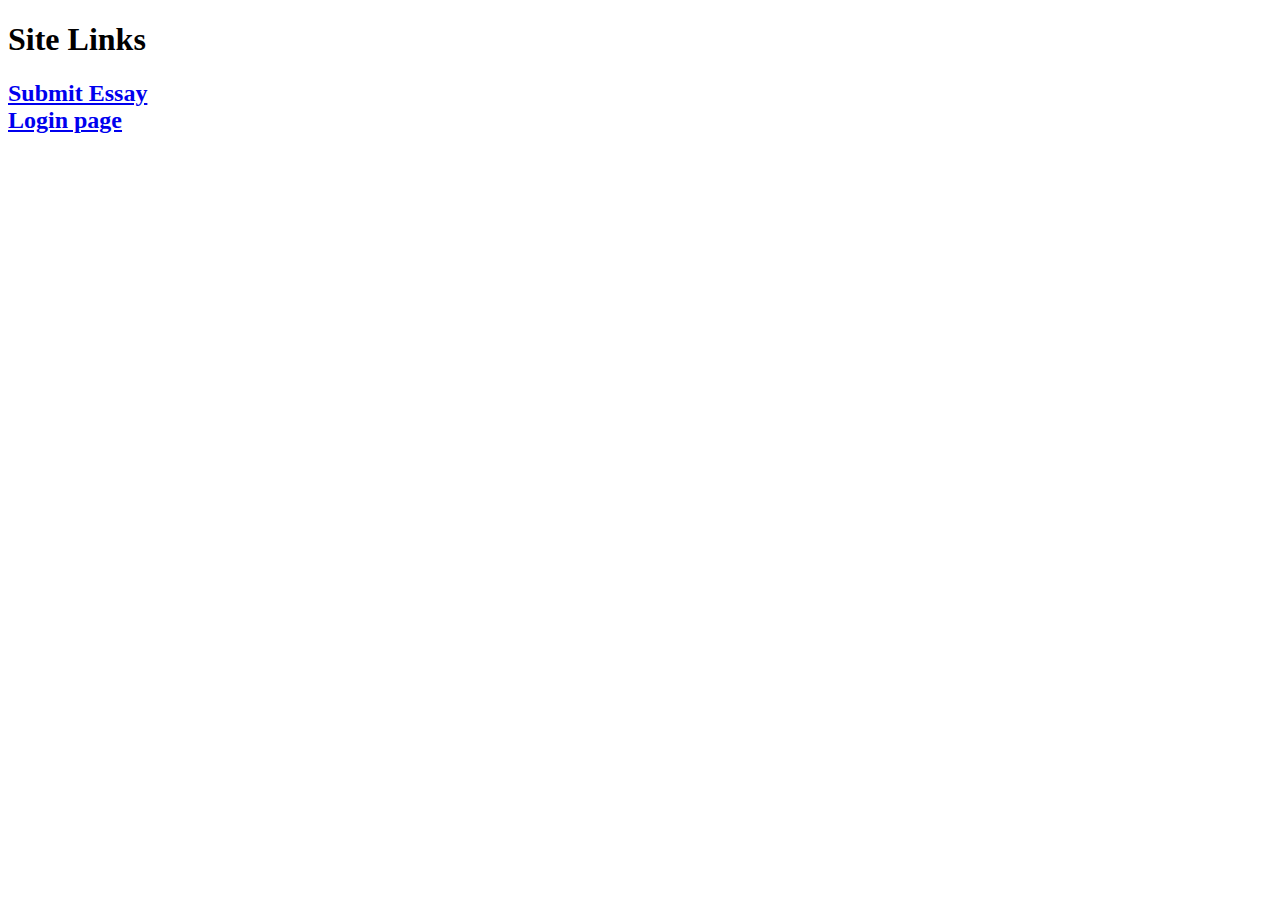
<file: Index.html>
<!DOCTYPE html>
<html lang="en">
<head>
    <meta charset="UTF-8">
    <meta viewport="width=device-width, initial-scale=1.0">
    <title>Site Index</title>
</head>
    <body>
        <div class="container">
            <div>
                <h1>Site Links</h1>
                <h2>
                    <li><a href="https://ss-deshmukh.github.io/AI_Essay_Evaluator/submit_essay">Submit Essay</a></li>
                    <li> <a href="https://ss-deshmukh.github.io/AI_Essay_Evaluator/login">Login page</a></li>
                </h2>
            </div>
    </body>
</html>
</file>
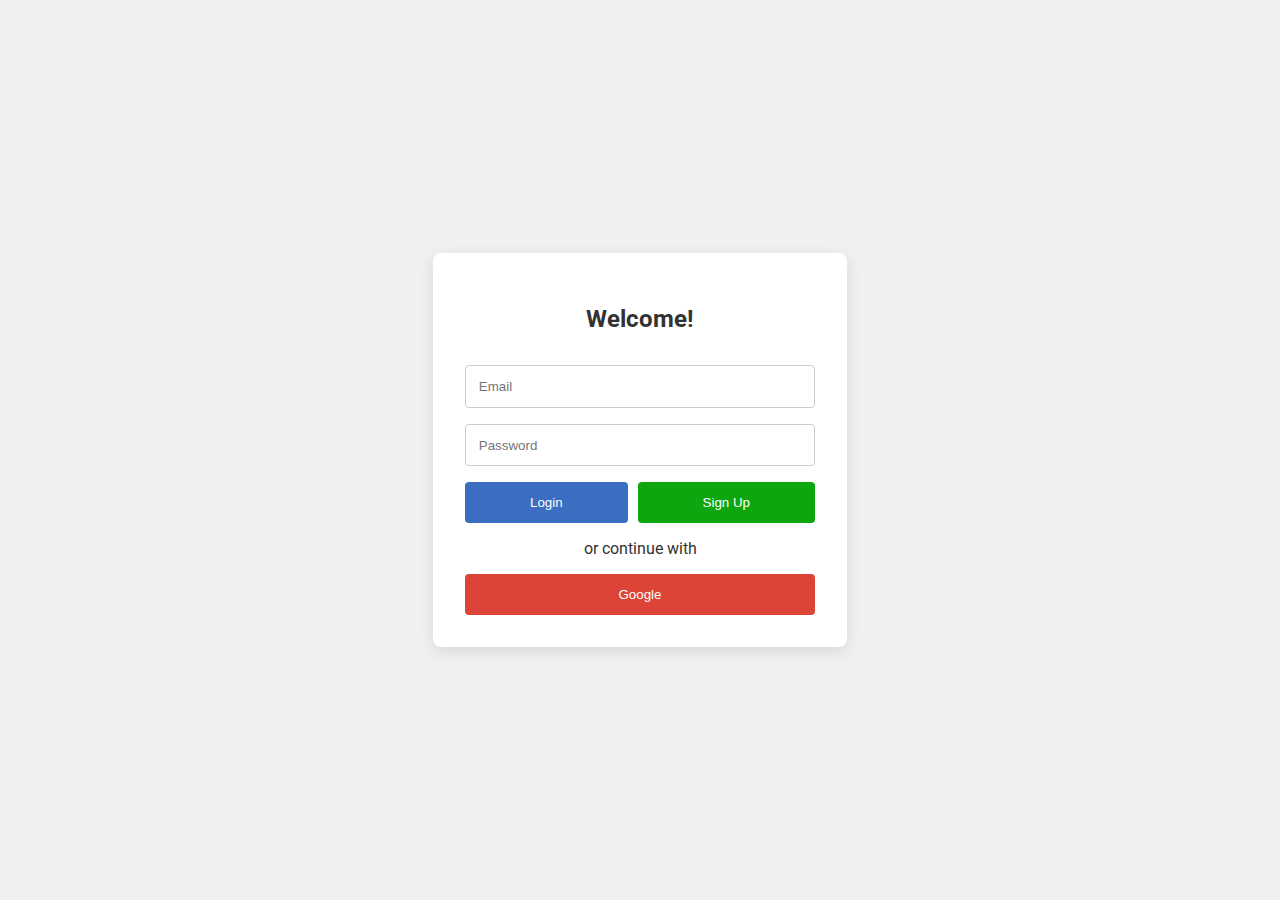
<file: login.html>
<!DOCTYPE html>
<html lang="en">
<head>
    <meta charset="UTF-8">
    <meta name="viewport" content="width=device-width, initial-scale=1.0">
    <title>Login Page</title>
    <link rel="stylesheet" href="https://fonts.googleapis.com/css?family=Roboto:300,400,500,700&display=swap">
    <link rel="stylesheet" href="login.css">
</head>
<body>
    <div class="login-container">
        <form action="/login" method="post" class="login-form">
            <h2>Welcome!</h2>
            <div class="input-group">
                <input type="email" name="email" placeholder="Email" required>
            </div>
            <div class="input-group">
                <input type="password" name="password" placeholder="Password" required>
            </div>
            <div class="button-group">
                <button type="submit" class="btn login-btn">Login</button>
                <button onclick="window.location.href='/signup'" class="btn signup-btn">Sign Up</button>
            </div>
            <div class="social-login">
                <p>or continue with</p>
                <button onclick="window.location.href='/login/google'" class="btn google-btn">Google</button>
            </div>
        </form>
    </div>
</body>
</html>
</file>
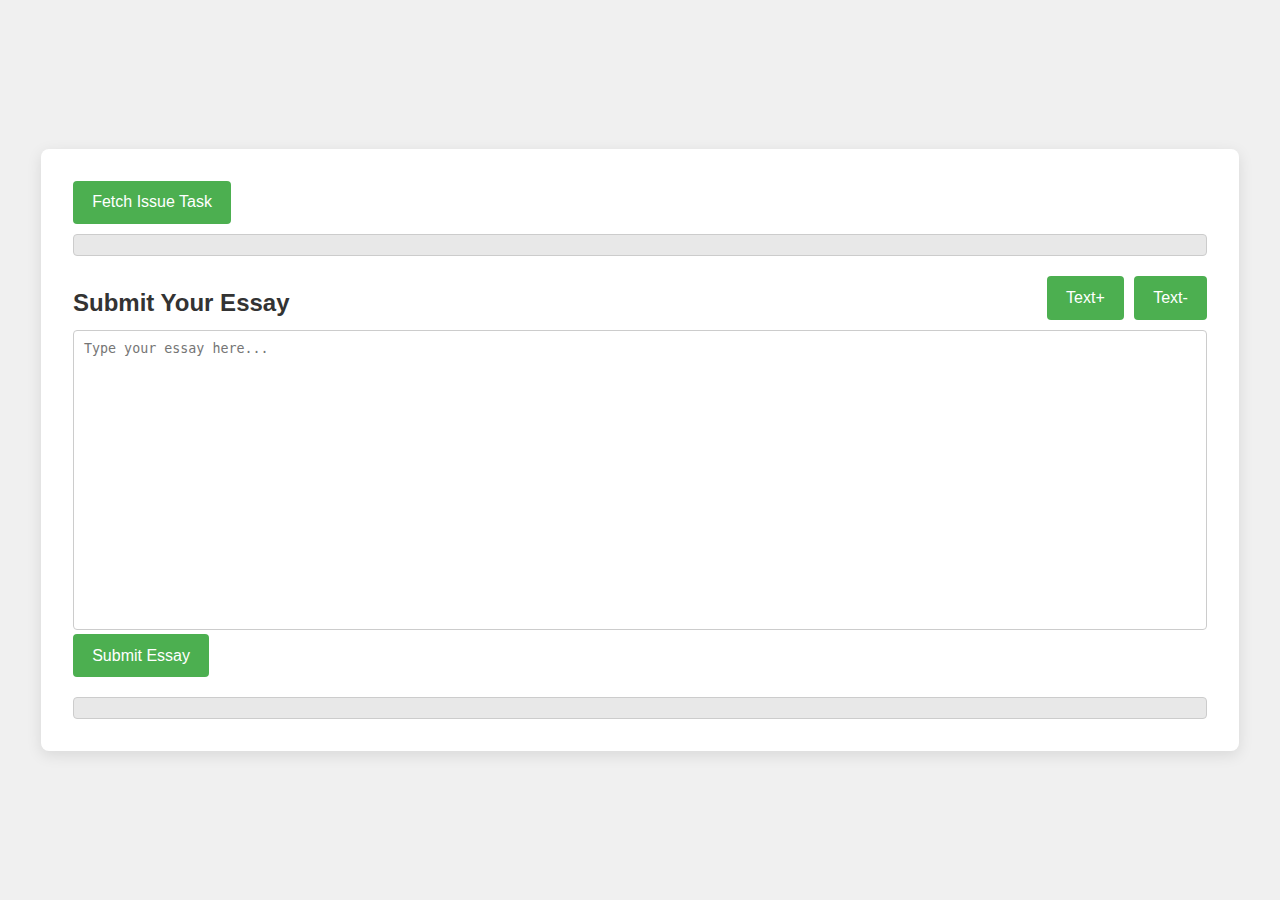
<file: submit_essay.html>
<!DOCTYPE html>
<html lang="en">
<head>
    <meta charset="UTF-8">
    <meta viewport="width=device-width, initial-scale=1.0">
    <title>Essay Submission</title>
    <link rel="stylesheet" href="submit_essay.css">
</head>
<body>
    <div class="container">
        <div class="task-fetcher">
            <button type="button" id="fetchIssue" class="action-btn">Fetch Issue Task</button>
            <div id="issueDisplay" class="display-box"></div>
        </div>

        <div class="header-and-controls">
            <h1 class="essay-header">Submit Your Essay</h1>
            <div class="text-controls">
                <button type="button" id="increaseTextSize" class="action-btn">Text+</button>
                <button type="button" id="decreaseTextSize" class="action-btn">Text-</button>
            </div>
        </div>
        
        <form id="essayForm" class="essay-form">
            <textarea id="essayText" class="essay-textarea" placeholder="Type your essay here..." required spellcheck="false"></textarea>
            <button type="submit" class="action-btn">Submit Essay</button>
        </form>
        <div id="responseArea" class="display-box"></div>
    </div>
    <script src="submit_essay.js"></script>
</body>
</html>
</file>
<file: login.css>
body {
    font-family: 'Roboto', sans-serif;
    background-color: #f0f0f0; /* Light gray background */
    margin: 0;
    padding: 0;
    display: flex;
    justify-content: center;
    align-items: center;
    height: 100vh;
}

.login-container {
    background-color: white; /* White background for the form */
    padding: 2rem;
    border-radius: 8px;
    box-shadow: 0 4px 15px rgba(0, 0, 0, 0.1);
    width: 350px;
}

.login-form h2 {
    text-align: center;
    color: #333; /* Dark gray for text */
    margin-bottom: 2rem;
}

.input-group {
    margin-bottom: 1rem;
}

.login-form input[type="email"],
.login-form input[type="password"] {
    width: 100%;
    padding: 0.8rem;
    border: 1px solid #ccc;
    border-radius: 4px;
    box-sizing: border-box;
}

.button-group {
    display: flex;
    justify-content: space-between;
}

.btn {
    padding: 0.8rem;
    border: none;
    border-radius: 4px;
    cursor: pointer;
    flex-grow: 1;
    margin-right: 10px;
}

.login-btn {
    background-color: #3b6ec0; /* Green button */
    color: white;
}

.signup-btn {
    background-color: #0ea60e; /* Pink button */
    color: white;
}

.btn:last-child {
    margin-right: 0;
}

.btn:hover {
    opacity: 0.9;
}

.social-login p {
    text-align: center;
    color: #333;
    margin: 1rem 0;
}

.google-btn {
    background-color: #DB4437; /* Google blue */
    color: rgb(252, 252, 252);
    width: 100%;
    
}

.google-btn:hover {
    background-color: #DB4437; /* Darker blue */
}
</file>
<file: submit_essay.css>
body {
    font-family: 'Roboto', sans-serif;
    background-color: #f0f0f0;
    margin: 10px; /* Smaller margin around the body for minimal blank space */
    display: flex;
    justify-content: center;
    align-items: center;
    min-height: calc(100vh - 20px); /* Adjust height to account for smaller margin */
}

.container {
    background-color: white;
    padding: 2rem;
    border-radius: 8px;
    box-shadow: 0 4px 15px rgba(0, 0, 0, 0.1);
    width: 90%; /* Increased width */
    max-width: 90%; /* Max width also increased to cover more space */
    height: auto; /* Height to automatically adjust */
    max-height: 90vh; /* Maximum height to ensure it doesn't overflow the viewport */
    overflow: auto; /* Allows scrolling within the container if content exceeds the height */
}

h1 {
    text-align: center;
    color: #333;
}

.task-fetcher, .essay-form {
    margin-bottom: 20px;
}

.action-btn {
    padding: 0.8rem 1.6rem; /* Proper padding for better button dimensions */
    border: none;
    border-radius: 4px;
    background-color: #4CAF50;
    color: white;
    font-size: 1rem;
    cursor: pointer;
}

.action-btn:hover {
    background-color: #45a049;
}

.display-box {
    background-color: #e8e8e8;
    border: 1px solid #ccc;
    padding: 10px;
    border-radius: 4px;
    margin-top: 10px;
}

.essay-textarea {
    width: 100%; /* Full width of the container */
    height: 300px; /* Increased height for more writing space */
    padding: 10px;
    border: 1px solid #ccc;
    border-radius: 4px;
    resize: none; /* Disable resizing */
    outline: none; /* Removes the default focus outline */
    box-sizing: border-box;
    spellcheck: false; /* Disable spellcheck */
}


.text-controls {
    display: flex;
    justify-content: right;
    margin-bottom: 10px; /* Spacing before the textarea */
}

.action-btn {
    padding: 0.8rem 1.2rem;
    margin-right: 10px;
    border: none;
    border-radius: 4px;
    background-color: #4CAF50;
    color: white;
    font-size: 1rem;
    cursor: pointer;
}

.action-btn:hover {
    background-color: #45a049;
}

.action-btn:last-child {
    margin-right: 0; /* Removes margin from the last button */
}

.header-and-controls {
    display: flex;
    justify-content: space-between;
    align-items: center;
}

.essay-header {
    margin: 0; /* Removes default margin */
    padding: 0;
    color: #333;
    font-size: 1.5rem; /* Adjusted for visibility */
}
</file>
